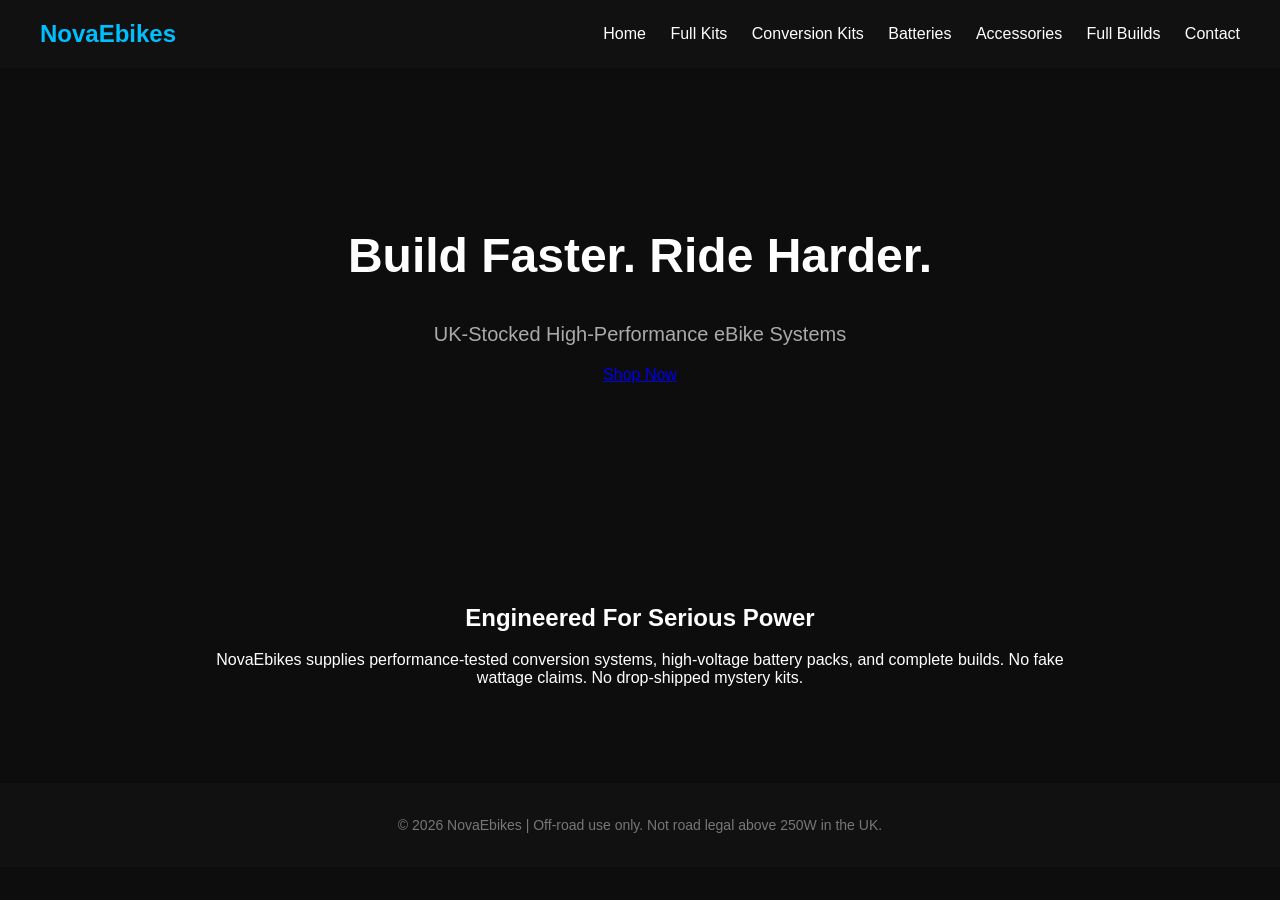
<file: index.html>
<!DOCTYPE html>
<html lang="en">
<head>
<meta charset="UTF-8">
<title>NovaEbikes | Performance eBike Systems</title>
<meta name="viewport" content="width=device-width, initial-scale=1.0">
<link rel="stylesheet" href="styles.css">
</head>
<body>

<header>
    <div class="logo">NovaEbikes</div>
    <nav>
        <a href="index.html">Home</a>
        <a href="fullkits.html">Full Kits</a>
        <a href="conversionkits.html">Conversion Kits</a>
        <a href="batteries.html">Batteries</a>
        <a href="accessories.html">Accessories</a>
        <a href="fullbuilds.html">Full Builds</a>
        <a href="contact.html">Contact</a>
    </nav>
</header>

<section class="hero">
    <h1>Build Faster. Ride Harder.</h1>
    <p>UK-Stocked High-Performance eBike Systems</p>
    <a href="fullkits.html" class="btn">Shop Now</a>
</section>

<section class="section">
    <h2>Engineered For Serious Power</h2>
    <p>
        NovaEbikes supplies performance-tested conversion systems, high-voltage battery packs, and complete builds.
        No fake wattage claims. No drop-shipped mystery kits.
    </p>
</section>

<footer>
    <p>© 2026 NovaEbikes | Off-road use only. Not road legal above 250W in the UK.</p>
</footer>

</body>
</html>
</file>
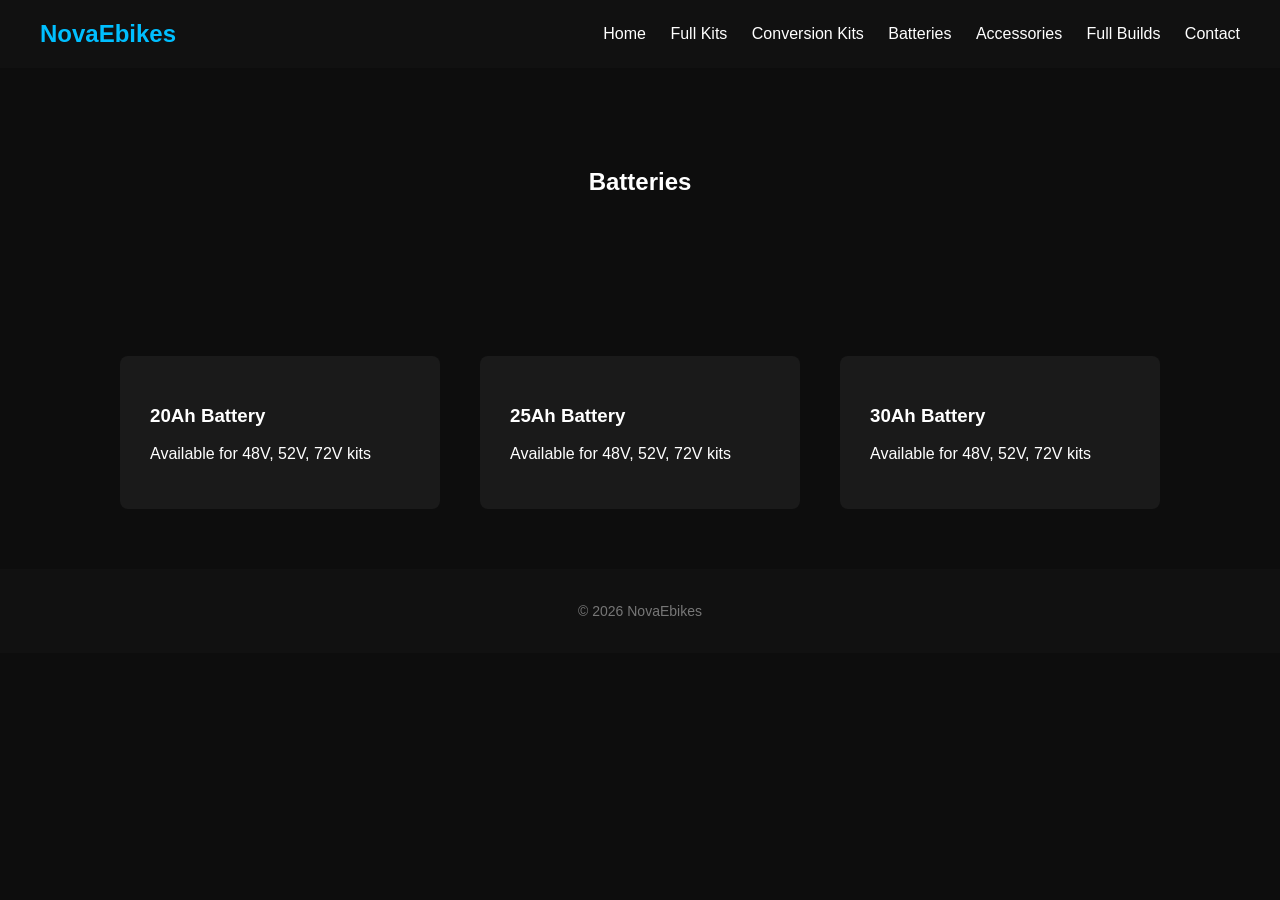
<file: Batteries.html>
<!DOCTYPE html>
<html lang="en">
<head>
<meta charset="UTF-8">
<title>Batteries | NovaEbikes</title>
<meta name="viewport" content="width=device-width, initial-scale=1.0">
<link rel="stylesheet" href="styles.css">
</head>
<body>

<header>
    <div class="logo">NovaEbikes</div>
    <nav>
        <a href="index.html">Home</a>
        <a href="fullkits.html">Full Kits</a>
        <a href="conversionkits.html">Conversion Kits</a>
        <a href="batteries.html">Batteries</a>
        <a href="accessories.html">Accessories</a>
        <a href="fullbuilds.html">Full Builds</a>
        <a href="contact.html">Contact</a>
    </nav>
</header>

<section class="section">
    <h1>Batteries</h1>
</section>

<section class="product-grid">

    <div class="product-card">
        <h3>20Ah Battery</h3>
        <p>Available for 48V, 52V, 72V kits</p>
    </div>

    <div class="product-card">
        <h3>25Ah Battery</h3>
        <p>Available for 48V, 52V, 72V kits</p>
    </div>

    <div class="product-card">
        <h3>30Ah Battery</h3>
        <p>Available for 48V, 52V, 72V kits</p>
    </div>

</section>

<footer>
    <p>© 2026 NovaEbikes</p>
</footer>

</body>
</html>
</file>
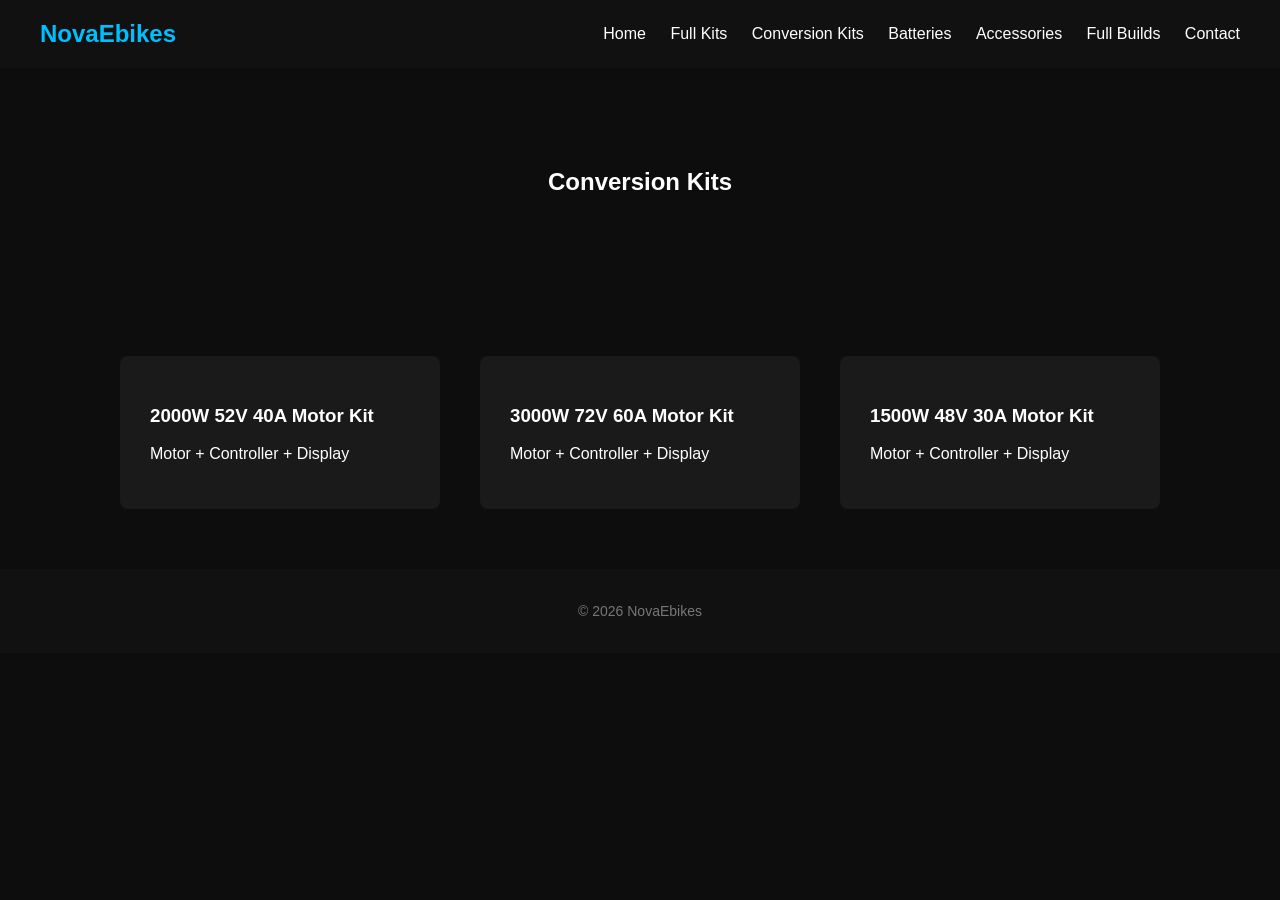
<file: conversionkits.html>
<!DOCTYPE html>
<html lang="en">
<head>
<meta charset="UTF-8">
<title>Conversion Kits | NovaEbikes</title>
<meta name="viewport" content="width=device-width, initial-scale=1.0">
<link rel="stylesheet" href="styles.css">
</head>
<body>

<header>
    <div class="logo">NovaEbikes</div>
    <nav>
        <a href="index.html">Home</a>
        <a href="fullkits.html">Full Kits</a>
        <a href="conversionkits.html">Conversion Kits</a>
        <a href="batteries.html">Batteries</a>
        <a href="accessories.html">Accessories</a>
        <a href="fullbuilds.html">Full Builds</a>
        <a href="contact.html">Contact</a>
    </nav>
</header>

<section class="section">
    <h1>Conversion Kits</h1>
</section>

<section class="product-grid">

    <!-- 2000W 52V 40A motor only -->
    <div class="product-card">
        <h3>2000W 52V 40A Motor Kit</h3>
        <p>Motor + Controller + Display</p>
    </div>

    <!-- 3000W 72V 60A motor only -->
    <div class="product-card">
        <h3>3000W 72V 60A Motor Kit</h3>
        <p>Motor + Controller + Display</p>
    </div>

    <!-- 1500W 48V 30A motor only -->
    <div class="product-card">
        <h3>1500W 48V 30A Motor Kit</h3>
        <p>Motor + Controller + Display</p>
    </div>

</section>

<footer>
    <p>© 2026 NovaEbikes</p>
</footer>

</body>
</html>
</file>
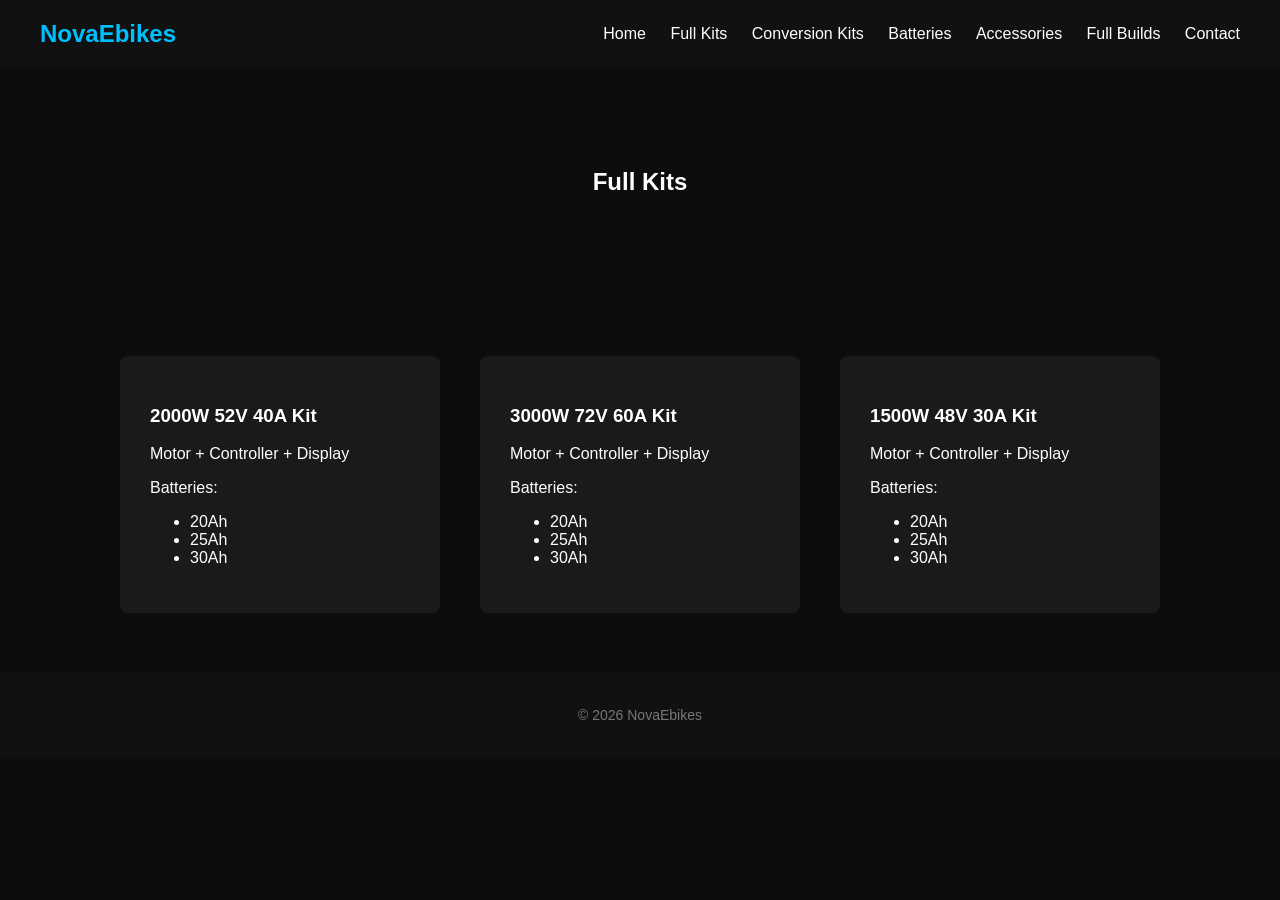
<file: fullkits.html>
<!DOCTYPE html>
<html lang="en">
<head>
<meta charset="UTF-8">
<title>Full Kits | NovaEbikes</title>
<meta name="viewport" content="width=device-width, initial-scale=1.0">
<link rel="stylesheet" href="styles.css">
</head>
<body>

<header>
    <div class="logo">NovaEbikes</div>
    <nav>
        <a href="index.html">Home</a>
        <a href="fullkits.html">Full Kits</a>
        <a href="conversionkits.html">Conversion Kits</a>
        <a href="batteries.html">Batteries</a>
        <a href="accessories.html">Accessories</a>
        <a href="fullbuilds.html">Full Builds</a>
        <a href="contact.html">Contact</a>
    </nav>
</header>

<section class="section">
    <h1>Full Kits</h1>
</section>

<section class="product-grid">

    <!-- 2000W 52V 40A -->
    <div class="product-card">
        <h3>2000W 52V 40A Kit</h3>
        <p>Motor + Controller + Display</p>
        <p>Batteries:</p>
        <ul>
            <li>20Ah</li>
            <li>25Ah</li>
            <li>30Ah</li>
        </ul>
    </div>

    <!-- 3000W 72V 60A -->
    <div class="product-card">
        <h3>3000W 72V 60A Kit</h3>
        <p>Motor + Controller + Display</p>
        <p>Batteries:</p>
        <ul>
            <li>20Ah</li>
            <li>25Ah</li>
            <li>30Ah</li>
        </ul>
    </div>

    <!-- 1500W 48V 30A -->
    <div class="product-card">
        <h3>1500W 48V 30A Kit</h3>
        <p>Motor + Controller + Display</p>
        <p>Batteries:</p>
        <ul>
            <li>20Ah</li>
            <li>25Ah</li>
            <li>30Ah</li>
        </ul>
    </div>

</section>

<footer>
    <p>© 2026 NovaEbikes</p>
</footer>

</body>
</html>
</file>
<file: styles.css>
body {
    margin: 0;
    font-family: Arial, sans-serif;
    background-color: #0d0d0d;
    color: white;
}

/* Header */
header {
    display: flex;
    justify-content: space-between;
    align-items: center;
    padding: 20px 40px;
    background-color: #111;
}

.logo {
    font-size: 24px;
    font-weight: bold;
    color: #00bfff;
}

nav a {
    color: white;
    text-decoration: none;
    margin-left: 20px;
    transition: 0.3s;
}

nav a:hover {
    color: #00bfff;
}

/* Hero */
.hero {
    text-align: center;
    padding: 120px 20px;
}

.hero h1 {
    font-size: 48px;
}

.hero p {
    font-size: 20px;
    color: #aaa;
}

/* Sections */
.section {
    text-align: center;
    padding: 80px 20px;
    max-width: 900px;
    margin: auto;
}

/* Product Grid */
.product-grid {
    display: flex;
    flex-wrap: wrap;
    justify-content: center;
    gap: 40px;
    padding: 60px 20px;
}

.product-card {
    background-color: #1a1a1a;
    padding: 30px;
    width: 260px;
    border-radius: 8px;
    transition: 0.3s;
}

.product-card:hover {
    transform: translateY(-5px);
    box-shadow: 0 0 20px rgba(0,191,255,0.3);
}

.spec {
    color: #00bfff;
    margin-top: 10px;
}

/* Footer */
footer {
    text-align: center;
    padding: 20px;
    background-color: #111;
    font-size: 14px;
    color: #777;
}
</file>
